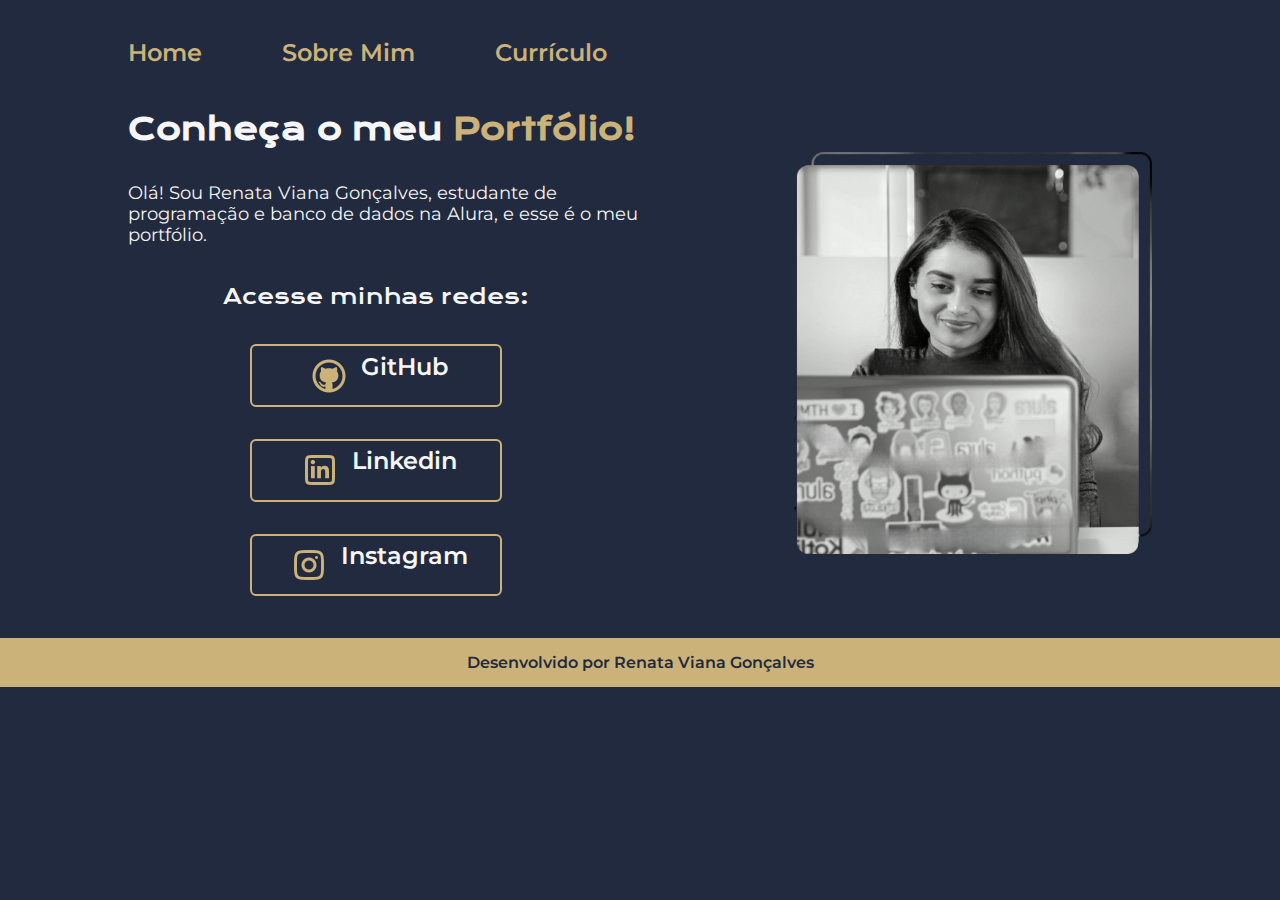
<file: index.html>
<!DOCTYPE html>
<html lang="pt-br">
<head>
    <meta charset="UTF-8">
    <meta http-equiv="X-UA-Compatible" content="IE=edge">
    <meta name="viewport" content="width=device-width, initial-scale=0.5">
    <title>Portfolio</title>
    <link rel="stylesheet" href="./Styles/style.css"
</head>
<body>
    <header class="cabecalho">
        <nav class="cabecalho__menu">
            <a class="cabecalho__menu__link" href="index.html">Home</a>
            <a class="cabecalho__menu__link" href="about.html">Sobre Mim</a>
            <a class="cabecalho__menu__link" href="curriculo.html">Currículo</a>    
        </nav>
    </header>
    <main class="apresentacao">
        <section class="apresentacao__conteudo">
            <h1 class="apresentacao__conteudo__titulo">Conheça o meu <strong class="titulo-destaque">Portfólio!</strong></h1>
            <p class="apresentacao__conteudo__paragrafo">Olá! Sou Renata Viana Gonçalves, estudante 
                de programação e banco de dados na Alura, e esse é o meu portfólio.</p>
            <div class="apresentacao__links">
                <h2 class="apresentacao__links__subtitulo">
                    Acesse minhas redes:
                </h2>
                <a class="apresentacao__links__navegacao" href="https://github.com/renatavianag">
                    <img src="./assets/icons8-github-48.png" alt="Logo do GitHub">
                    GitHub </a>
                <a class="apresentacao__links__navegacao" href = "https://www.linkedin.com/in/renata-viana-gon%C3%A7alves-81788255/"> 
                    <img src="./assets/icons8-linkedin-48.png" alt="Logo do Linkedin">
                    Linkedin</a>
                <a class="apresentacao__links__navegacao" href = "https://www.Instagram.com/renata_vianag"> 
                    <img src="./assets/icons8-instagram-48.png" alt="Logo do Instagram">
                    Instagram</a>
            </div>
        </section>
        <img class="apresentacao__imagem" src="./assets/imagem2.png" alt="Foto de uma mulher programando">
    </main>
    <footer class="rodape">
        <p>Desenvolvido por Renata Viana Gonçalves</p>
    </footer>
</body>
</html>
</file>
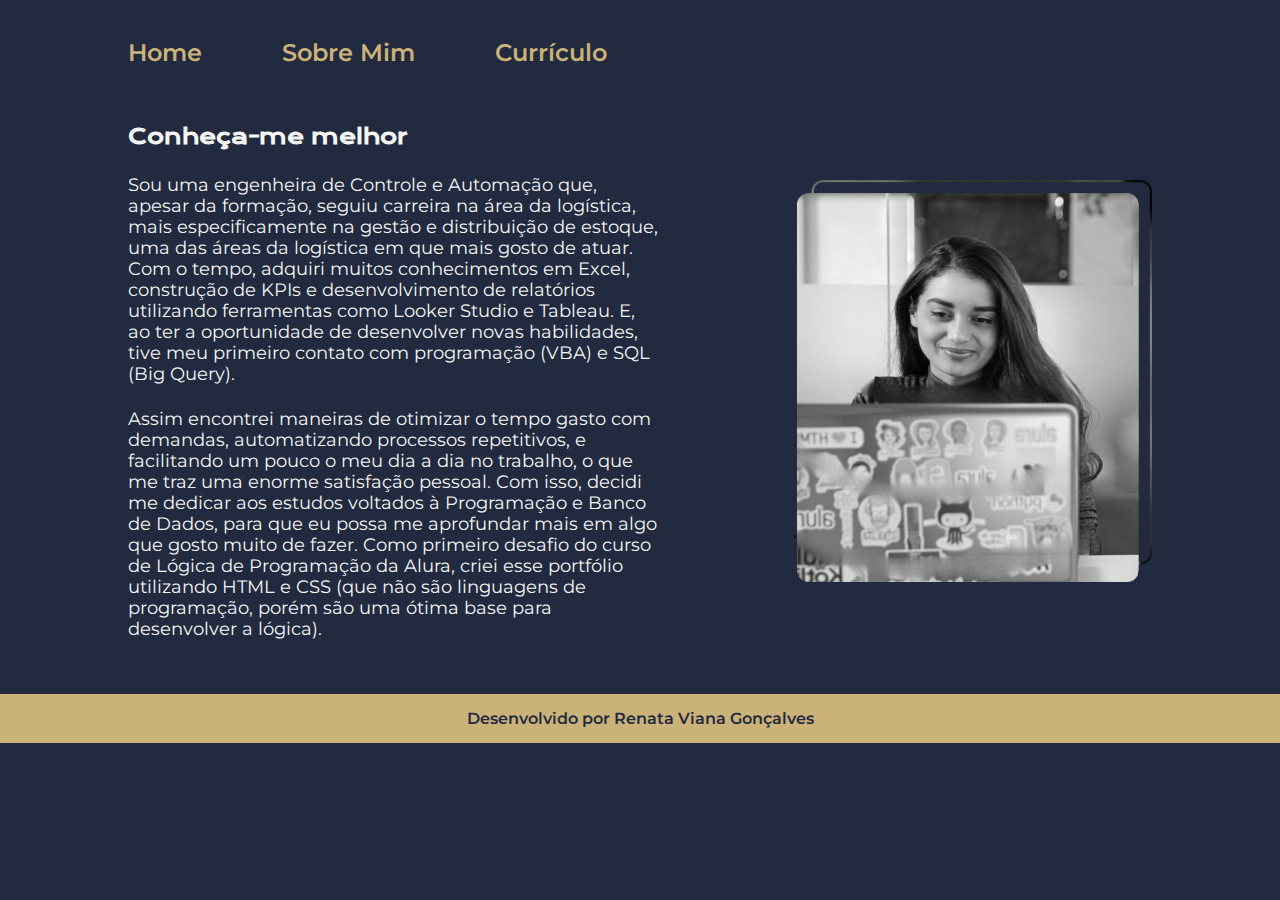
<file: about.html>
<!DOCTYPE html>
<html lang="pt-br">
<head>
    <meta charset="UTF-8">
    <meta http-equiv="X-UA-Compatible" content="IE=edge">
    <meta name="viewport" content="width=device-width, initial-scale=0.5">
    <title>Sobre Mim</title>
    <link rel="stylesheet" href="./Styles/styles_sobremim.css"
</head>
<body>
    <header class="cabecalho">
        <nav class="cabecalho__menu">
            <a class="cabecalho__menu__link" href="index.html">Home</a>
            <a class="cabecalho__menu__link" href="about.html">Sobre Mim</a>
            <a class="cabecalho__menu__link" href="curriculo.html">Currículo</a>
        </nav>
    </header>
    <main  class="apresentacao__sobremim">
        <section  class="apresentacao__sobremim__conteudo">
            <h1  class="apresentacao__sobremim__conteudo__titulo">Conheça-me melhor</h1>
            <p class="apresentacao__sobremim__conteudo__paragrafo">Sou uma engenheira de Controle e Automação que, apesar da formação, 
                seguiu carreira na área da logística, mais especificamente na gestão e distribuição de estoque, uma das áreas da logística 
                em que mais gosto de atuar. Com o tempo, adquiri muitos conhecimentos em Excel, construção de KPIs e desenvolvimento de 
                relatórios utilizando ferramentas como Looker Studio e Tableau. E, ao ter a oportunidade de desenvolver novas habilidades, 
                tive meu primeiro contato com programação (VBA) e SQL (Big Query).</p>
            <p class="apresentacao__sobremim__conteudo__paragrafo">Assim encontrei maneiras de otimizar o tempo gasto com demandas, automatizando 
                processos repetitivos, e facilitando um pouco o meu dia a dia no trabalho, o que me traz uma enorme satisfação pessoal. Com isso, 
                decidi me dedicar aos estudos voltados à Programação e Banco de Dados, para que eu possa me aprofundar mais em algo que gosto muito 
                de fazer. Como primeiro desafio do curso de Lógica de Programação da Alura, criei esse portfólio utilizando HTML e CSS (que não são 
                linguagens de programação, porém são uma ótima base para desenvolver a lógica).</p>          
        </section>
        <img  class="apresentacao__imagem" src="./assets/imagem2.png" alt="Foto de uma mulher programando">
    </main>
    <footer class="rodape">
        <p>Desenvolvido por Renata Viana Gonçalves</p>
    </footer>
</body>
</html>
</file>
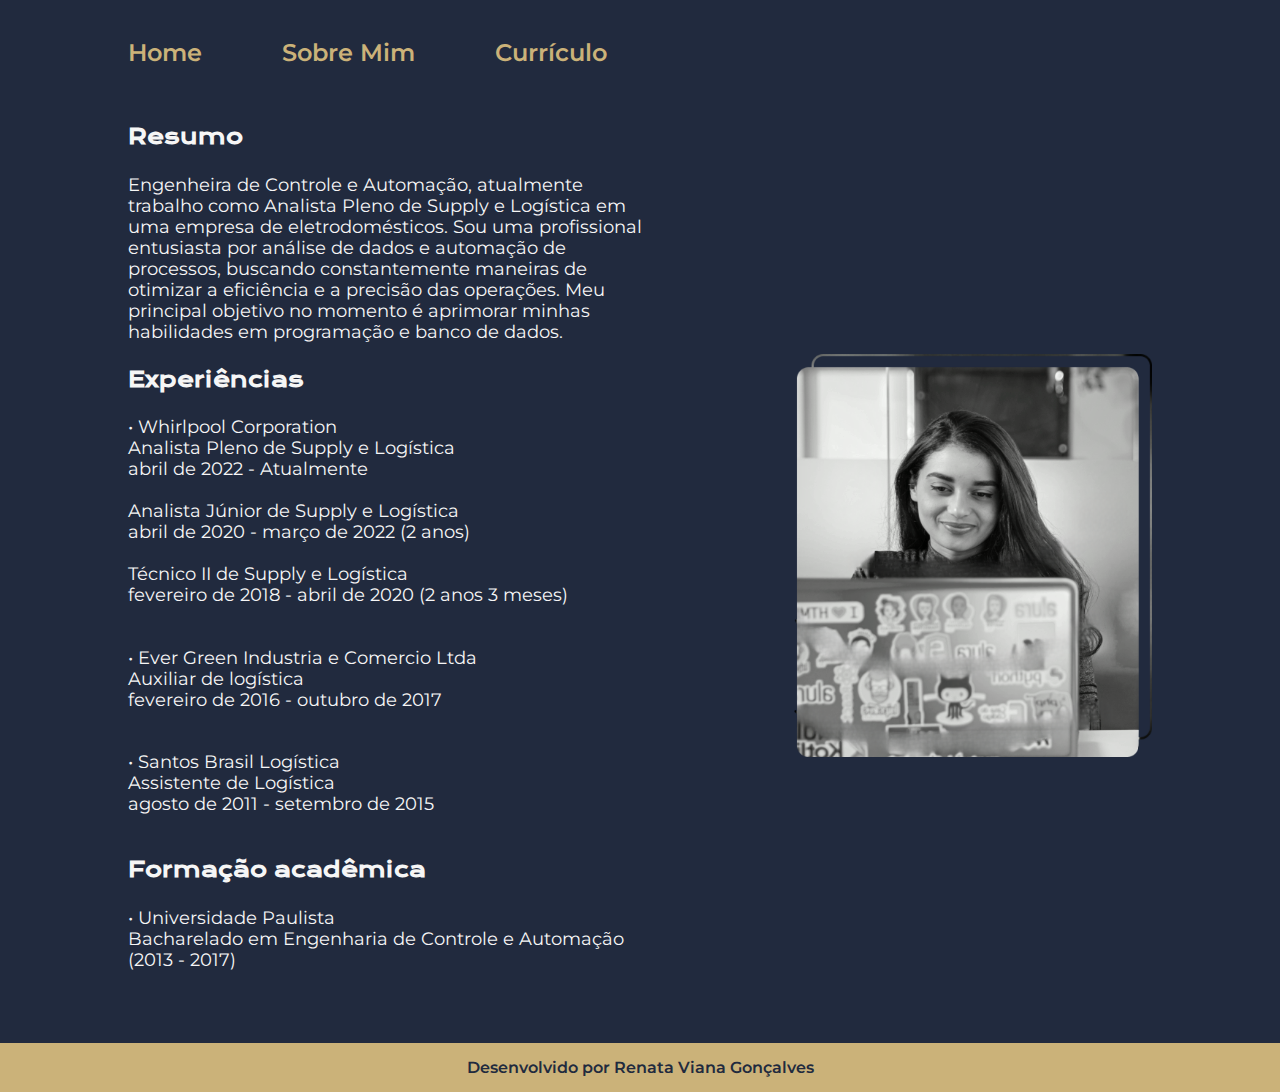
<file: curriculo.html>
<!DOCTYPE html>
<html lang="pt-br">
<head>
    <meta charset="UTF-8">
    <meta http-equiv="X-UA-Compatible" content="IE=edge">
    <meta name="viewport" content="width=device-width, initial-scale=0.5">
    <title>Sobre Mim</title>
    <link rel="stylesheet" href="./Styles/styles_sobremim.css"
</head>
<body>
    <header class="cabecalho">
        <nav class="cabecalho__menu">
            <a class="cabecalho__menu__link" href="index.html">Home</a>
            <a class="cabecalho__menu__link" href="about.html">Sobre Mim</a>
            <a class="cabecalho__menu__link" href="curriculo.html">Currículo</a>
        </nav>
    </header>
    <main  class="apresentacao__sobremim">
        <section  class="apresentacao__sobremim__conteudo">
            <h1  class="apresentacao__sobremim__conteudo__titulo">Resumo</h1>
            <p class="apresentacao__sobremim__conteudo__paragrafo">Engenheira de Controle e Automação, atualmente trabalho como
                Analista Pleno de Supply e Logística em uma empresa de eletrodomésticos. Sou uma profissional entusiasta por 
                análise de dados e automação de processos, buscando constantemente maneiras de otimizar a eficiência e a 
                precisão das operações. Meu principal objetivo no momento é aprimorar minhas habilidades em programação e 
                banco de dados.</p>
            <h2 class="apresentacao__sobremim__conteudo__titulo">Experiências</h2>
            <p class="apresentacao__sobremim__conteudo__paragrafo">• Whirlpool Corporation<br>
                Analista Pleno de Supply e Logística<br>
                abril de 2022 - Atualmente<br>
                <br>
                Analista Júnior de Supply e Logística<br>
                abril de 2020 - março de 2022 (2 anos)<br>
                <br>
                Técnico II de Supply e Logística<br>
                fevereiro de 2018 - abril de 2020 (2 anos 3 meses)<br>
            </p>
            <br>
            <p class="apresentacao__sobremim__conteudo__paragrafo">• Ever Green Industria e Comercio Ltda<br>
                Auxiliar de logística<br>
                fevereiro de 2016 - outubro de 2017<br>
            </p>
            <br>
            <p class="apresentacao__sobremim__conteudo__paragrafo">• Santos Brasil Logística<br>
                Assistente de Logística<br>
                agosto de 2011 - setembro de 2015<br>
            </p>
            <br>
            <h2 class="apresentacao__sobremim__conteudo__titulo">Formação acadêmica</h2>
            <p class="apresentacao__sobremim__conteudo__paragrafo">• Universidade Paulista<br>
                Bacharelado em Engenharia de Controle e Automação<br>
                (2013 - 2017)<br>
            </p>
            <br>            
        </section>
        <img  class="apresentacao__imagem" src="./assets/imagem2.png" alt="Foto de uma mulher programando">
    </main>
    <footer class="rodape">
        <p>Desenvolvido por Renata Viana Gonçalves</p>
    </footer>
</body>
</html>
</file>
<file: Styles/style.css>
@import url('https://fonts.googleapis.com/css2?family=Krona+One&family=Montserrat:wght@400;600&display=swap');

:root{
    --cor--primaria: #212A3E;
    --cor--secundaria: #F6F6F6;
    --cor--terciaria: #CBB279;
    --cor--hover:#272727;

    --fonte--primaria: 'Krona One', sans-serif;
    --fonte--secundaria: 'Montserrat', sans-serif;
}

* {
    margin: 0;
    padding: 0;
}

body {
    box-sizing: border-box;
    background-color:var(--cor--primaria);
    color: var(--cor--secundaria);
}

.cabecalho{
    padding: 3% 0% 0% 10%;
}

.cabecalho__menu{
    display: flex;
    gap: 80px;
}

.cabecalho__menu__link{
    font-family: var(--fonte--secundaria);
    font-size: 1.5rem;
    font-weight: 600;
    color: var(--cor--terciaria);
    text-decoration: none;
}

.apresentacao {
    padding: 2% 10%;
    display: flex;
    align-items: center;
    justify-content: space-between;
    gap: 82px;
}

.apresentacao__conteudo {
    width: 50%
    display: flex;
    flex-direction: column;
    gap: 40px;
}

.apresentacao__conteudo__titulo{
    padding: 3% 0%;
    font-size: 1.9rem;
    font-family: var(--fonte--primaria);
    gap: 5%;
}

.titulo-destaque {
    color: var(--cor--terciaria);
}
.apresentacao__conteudo__paragrafo{
    padding: 2.75% 10% 2.75% 0%;
    font-size: 1.1rem;
    font-family: var(--fonte--secundaria);
}

.apresentacao__links__subtitulo{
    padding: 0% 0% 0.5% 0%;
    font-family: var(--fonte--primaria);
    font-weight: 400;
    font-size: 1.3rem;
    align-content: center;
}

.apresentacao__links{
    padding: 3.7% 15% 2.8% 0%;
    display: flex;
    flex-direction: column;
    justify-content: space-between;
    align-items: center;
    gap: 32px;
}

.apresentacao__links__navegacao{
    display: flex;
    justify-content: center;
    gap: 8px;
    border: 2.5px solid var(--cor--terciaria);
    width: 50%;
    text-align:center ;
    border-radius: 6px;
    font-size: 1.5rem;
    font-weight: 600;
    padding: 5.4px 0px;
    text-decoration: none;
    color: var(--cor--secundaria);
    font-family: var(--fonte--secundaria);
}

.apresentacao__links__link:hover{
    background-color: var(--cor--hover);
}

.apresentacao__imagem{
    width: 35%;
}

.rodape{
    padding: 15px;
    color: var(--cor--primaria);
    background-color: var(--cor--terciaria);
    text-align: center;
    font-family: var(--fonte--secundaria);
    font-size: 1rem;
    font-weight: 600;
}

@media (max-width: 1200px) {
    .cabecalho{
        padding: 10% 0% 0% 3%;
    }
    .cabecalho__menu{
        justify-content: center;
        font-size: 7rem;
    }
    .cabecalho__menu__link{
        font-size: 2rem;
        font-weight: 600;
    }
    .apresentacao{
        flex-direction: column-reverse;
        padding: 10%;
        gap: 50px;
    }
    .apresentacao__conteudo {
        width: auto;
    }
    .apresentacao__conteudo__titulo {
        justify-content: center;
        text-align: center;
        font-size: 2rem;
        }
    .apresentacao__conteudo__paragrafo {
        padding: 4% 0% 4% 0%;
        text-align: center;
        font-size: 2rem;
        }
    .apresentacao__links{
        padding: 5% 0% 5% 0%;
    }
    .apresentacao__imagem{
    width: 45%;
    }
</file>
<file: Styles/styles_sobremim.css>
@import url('https://fonts.googleapis.com/css2?family=Krona+One&family=Montserrat:wght@400;600&display=swap');

:root{
    --cor--primaria: #212A3E;
    --cor--secundaria: #F6F6F6;
    --cor--terciaria: #CBB279;
    --cor--hover:#272727;

    --fonte--primaria: 'Krona One', sans-serif;
    --fonte--secundaria: 'Montserrat', sans-serif;
}

* {
    margin: 0;
    padding: 0;
}

body {
    box-sizing: border-box;
    background-color:var(--cor--primaria);
    color: var(--cor--secundaria);
}

.cabecalho{
    padding: 3% 0% 0% 10%;
}

.cabecalho__menu{
    display: flex;
    gap: 80px;
}

.cabecalho__menu__link{
    font-family: var(--fonte--secundaria);
    font-size: 1.5rem;
    font-weight: 600;
    color: var(--cor--terciaria);
    text-decoration: none;
}

.apresentacao__sobremim {
    padding: 3.45% 10%;
    display: flex;
    align-items: center;
    justify-content: space-between;
    gap: 75px;
}

.apresentacao__sobremim__conteudo {
    width: 50%
    display: flex;
    flex-direction: column;
    gap: 30px;
}

.apresentacao__sobremim__conteudo__titulo{
    padding: 2% 0%;
    font-size: 1.3rem;
    font-family: var(--fonte--primaria);
    gap: 5%;
}

.titulo-destaque {
    color: var(--cor--terciaria);
}
.apresentacao__sobremim__conteudo__paragrafo{
    padding: 2% 10% 2% 0%;
    font-size: 1.1rem;
    font-family: var(--fonte--secundaria);
}

.apresentacao__links__subtitulo{
    padding: 0% 0% 0.5% 0%;
    font-family: var(--fonte--primaria);
    font-weight: 400;
    font-size: 1.3rem;
    align-content: center;
}

.apresentacao__links{
    padding: 3.7% 15% 2.8% 0%;
    display: flex;
    flex-direction: column;
    justify-content: space-between;
    align-items: center;
    gap: 32px;
}

.apresentacao__links__navegacao{
    display: flex;
    justify-content: center;
    gap: 8px;
    border: 2.5px solid var(--cor--terciaria);
    width: 50%;
    text-align:center ;
    border-radius: 6px;
    font-size: 1.5rem;
    font-weight: 600;
    padding: 5.4px 0px;
    text-decoration: none;
    color: var(--cor--secundaria);
    font-family: var(--fonte--secundaria);
}

.apresentacao__links__link:hover{
    background-color: var(--cor--hover);
}

.apresentacao__imagem{
    width: 35%;
}

.rodape{
    padding: 15px;
    color: var(--cor--primaria);
    background-color: var(--cor--terciaria);
    text-align: center;
    font-family: var(--fonte--secundaria);
    font-size: 1rem;
    font-weight: 600;
}

@media (max-width: 1200px) {
    .cabecalho{
        padding: 5% 0% 0% 3%;
    }
    .cabecalho__menu{
        justify-content: center;
        font-size: 2rem;
    }
    .cabecalho__menu__link{
        font-size: 2rem;
        font-weight: 600;
    }
    .apresentacao__sobremim{
        flex-direction: column-reverse;
        padding: 10%;
        gap: 50px;
    }
    .apresentacao__sobremim__conteudo {
        width: auto;
    }
    .apresentacao__sobremim__conteudo__titulo {
        padding: 3% 0%;
        justify-content: center;
        text-align: center;
        font-size: 2rem;
        }
    .apresentacao__sobremim__conteudo__paragrafo {
        padding: 4% 0% 4% 0%;
        font-size: 1.6rem;
        }
    .apresentacao__links{
        padding: 5% 0% 5% 0%;
    }
    .apresentacao__imagem{
    width: 45%;
    }
</file>
